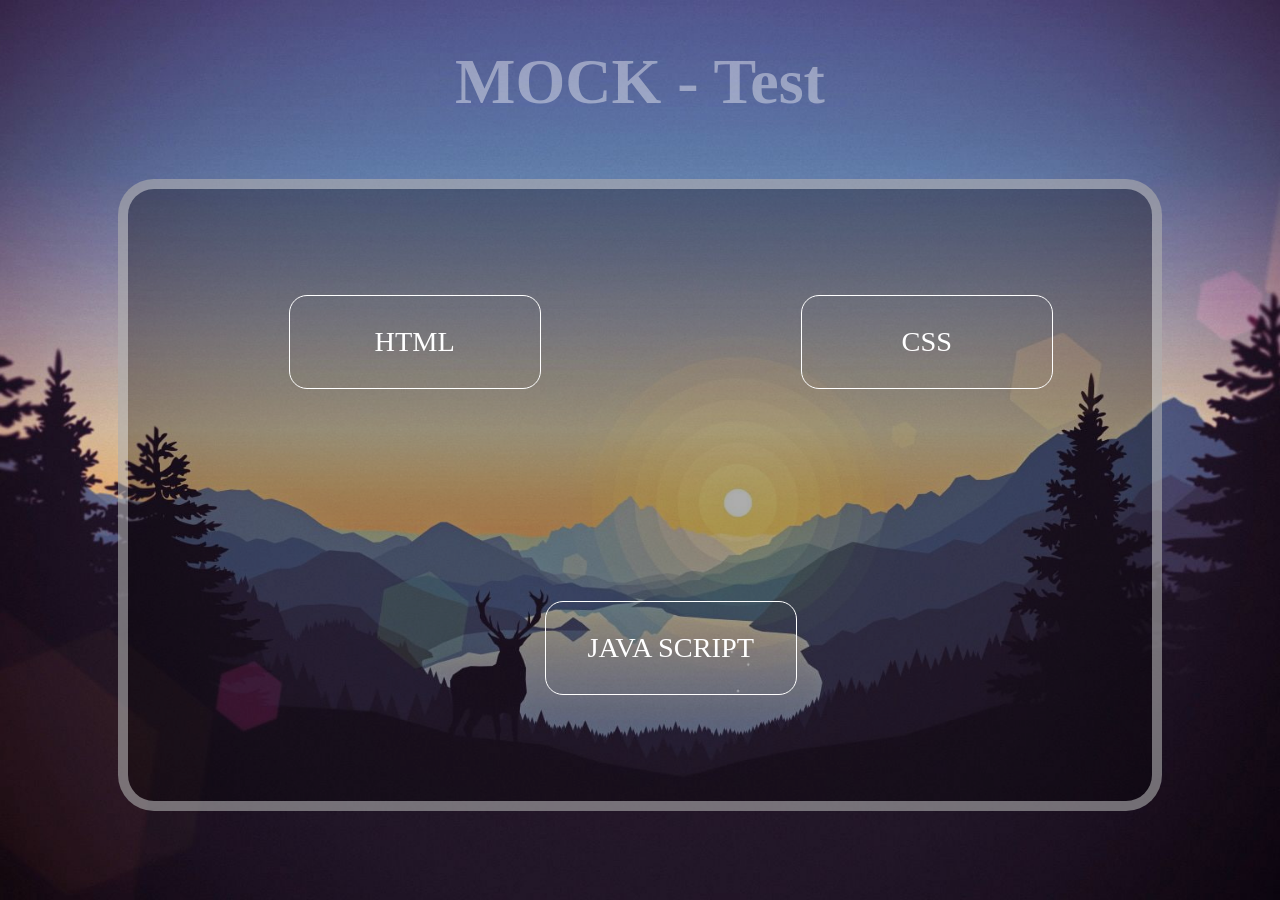
<file: index.html>
<!DOCTYPE html>
<html lang="en">
    <head>
        <title></title>
        <meta charset="UTF-8">
        <meta name="viewport" content="width=device-width, initial-scale=1">
        <link href="./olevel/src/index.css" rel="stylesheet">
    </head>
    <body>
        <h1 class="heading">MOCK - Test</h1>
        <main class="main">
            <a href="./olevel/html.html">HTML</a>
            <a href="./olevel/css.html">CSS</a>
            <a href="./olevel/java_script.html">JAVA SCRIPT</a>
        </main>
        
    
    </body>
    <!-- ./src/index.js -->
    <script src="./olevel/src/index.js"></script>
    <!-- <script src="./olevel/src/index_STYLE.js"></script> -->
    

</html>
</file>
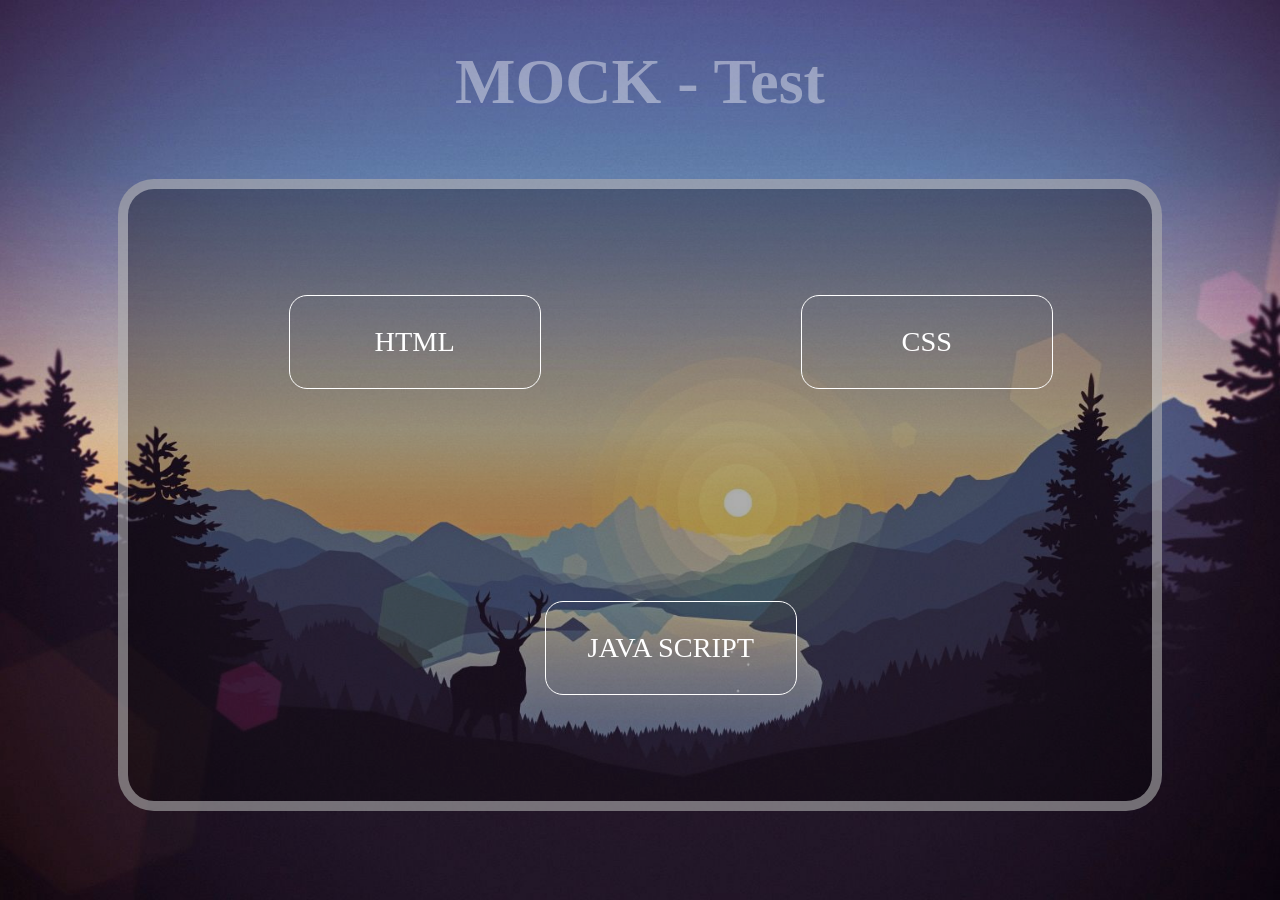
<file: olevel/index.html>
<!DOCTYPE html>
<html lang="en">
    <head>
        <title></title>
        <meta charset="UTF-8">
        <meta name="viewport" content="width=device-width, initial-scale=1">
        <link href="src/index.css" rel="stylesheet">
    </head>
    <body>
        <h1 class="heading">MOCK - Test</h1>
        <main class="main">
            <a href="html.html">HTML</a>
            <a href="css.html">CSS</a>
            <a href="java_script.html">JAVA SCRIPT</a>
        </main>
        
    
    </body>
    <script src="./src/index.js"></script>
    <script src="./src/index_STYLE.js"></script>
    

</html>
</file>
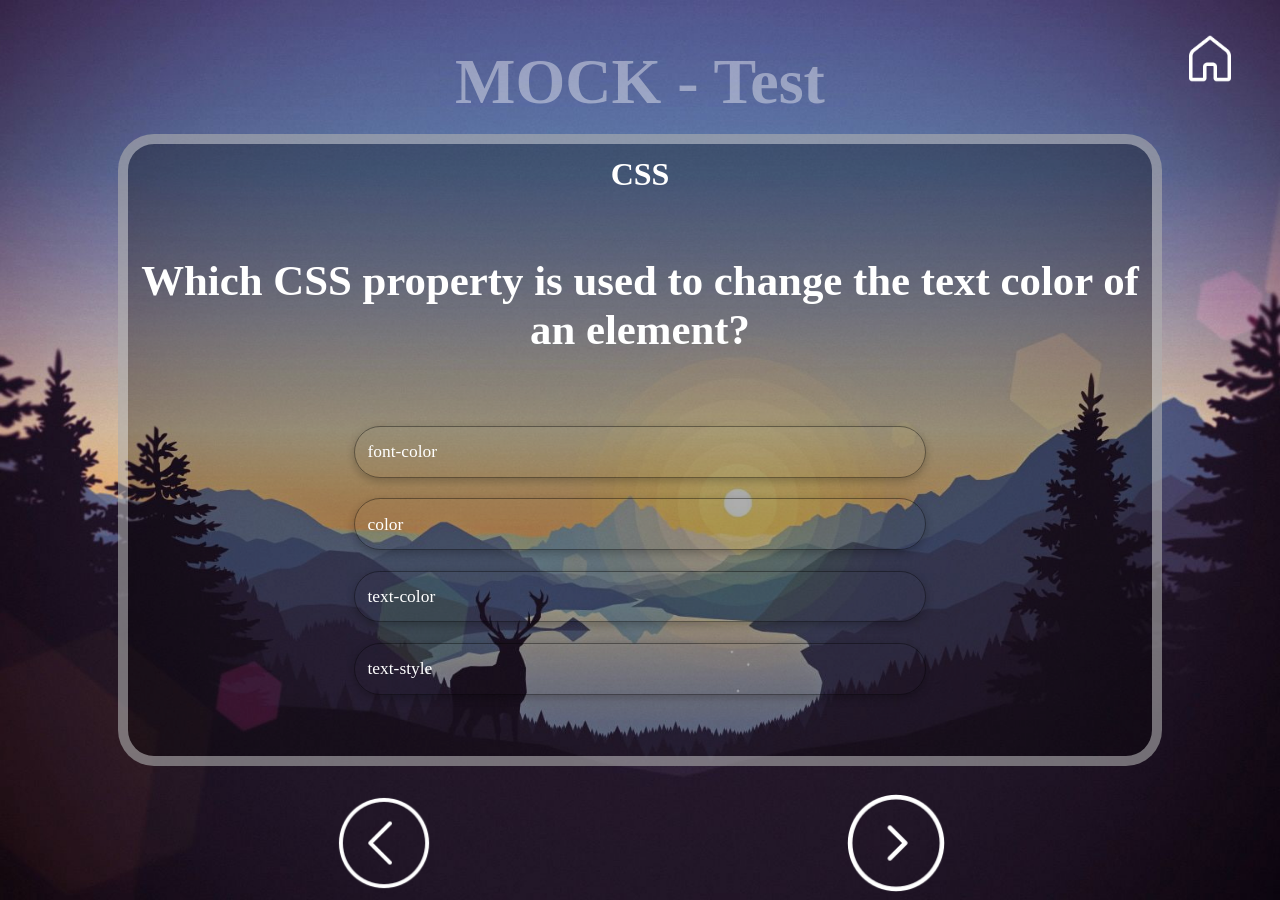
<file: olevel/css.html>
<!DOCTYPE html>
<html lang="en">
    <head>
        <title>css_test</title>
        <meta charset="UTF-8">
        <meta name="viewport" content="width=device-width, initial-scale=1">
        <link href="src/style.css" rel="stylesheet">
    </head>
    <body>
        <a href="../index.html" class="home">HOME</a>
        <h1 class="heading">MOCK - Test</h1>
        <main class="main">
            <h1 class="testName"> CSS </h1>
            <!-- <div class="question">
                <h1>What does HTML stand for?</h1>
                <div class="ques">Hyper Text Markup Language</div>
                <div class="ques">Hyperlinks and Text Markup Language</div>
                <div class="ques">Home Tool Markup Language</div>
                <div class="ques">Hyper Transfer Markup Language</div>
            </div> -->
        </main>
        <div class="buttons">
            <button class="btn btn_prev">Prev</button>
            <button class="btn btn_next">Next</button>
        </div>
        <div class="result"></div>
        <div class="answers">Answer's</div>
    </body>
    <script src="./src/css.js"></script>
    

</html>
</file>
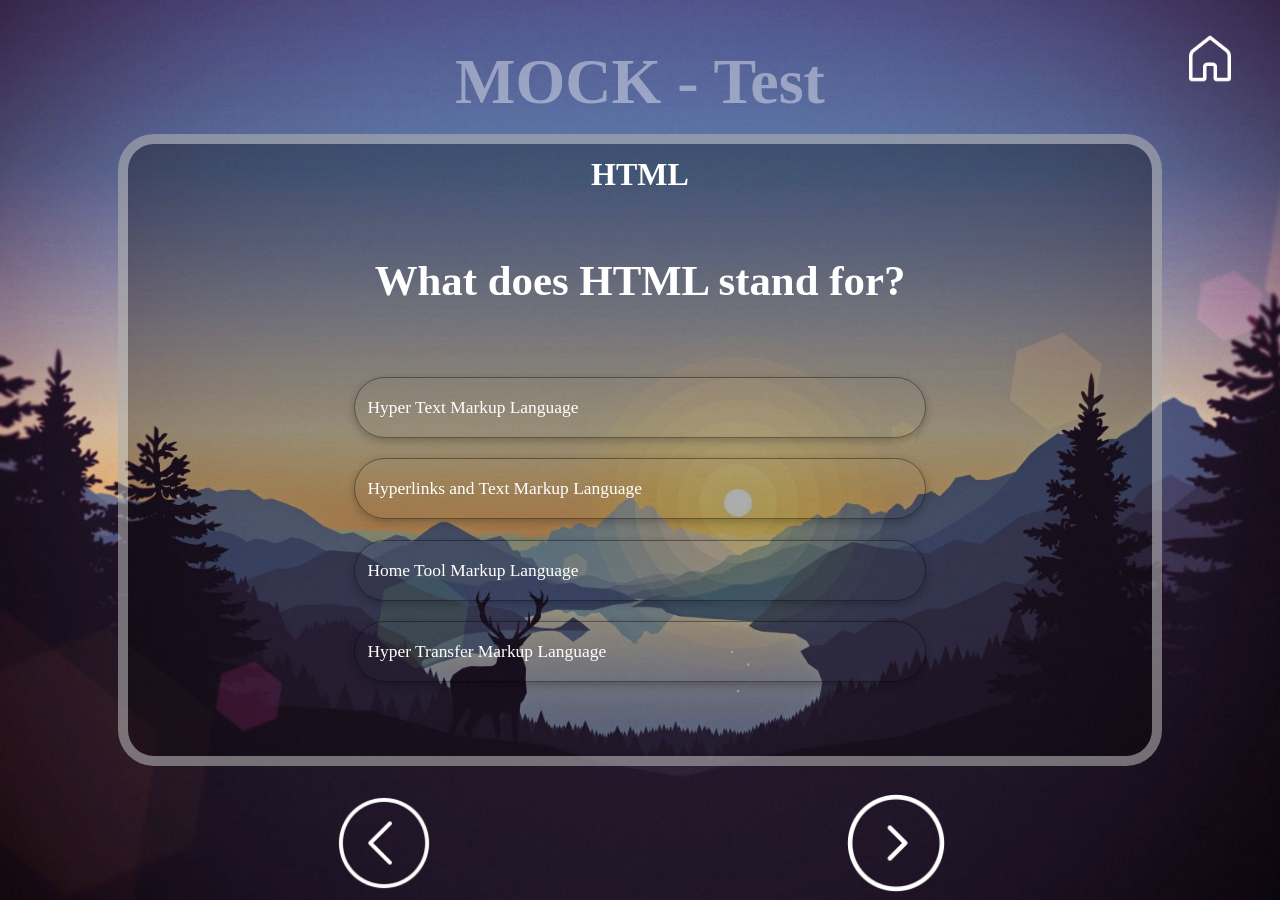
<file: olevel/html.html>
<!DOCTYPE html>
<html lang="en">
    <head>
        <title>html_test</title>
        <meta charset="UTF-8">
        <meta name="viewport" content="width=device-width, initial-scale=1">
        <link href="src/style.css" rel="stylesheet">
    </head>
    <body>
        <a href="../index.html" class="home"></a>
        <h1 class="heading">MOCK - Test</h1>
        <main class="main">
            <h1 class="testName"> HTML </h1>
            <!-- <div class="question">
                <h1>What does HTML stand for?</h1>
                <div class="ques">Hyper Text Markup Language</div>
                <div class="ques">Hyperlinks and Text Markup Language</div>
                <div class="ques">Home Tool Markup Language</div>
                <div class="ques">Hyper Transfer Markup Language</div>
            </div> -->
        </main>
        <div class="buttons">
            <button class="btn btn_prev">Prev</button>
            <button class="btn btn_next">Next</button>
        </div>
        <div class="result"></div>
        <div class="answers">Answer's</div>
    </body>
    <script src="./src/html.js"></script>
    

</html>
</file>
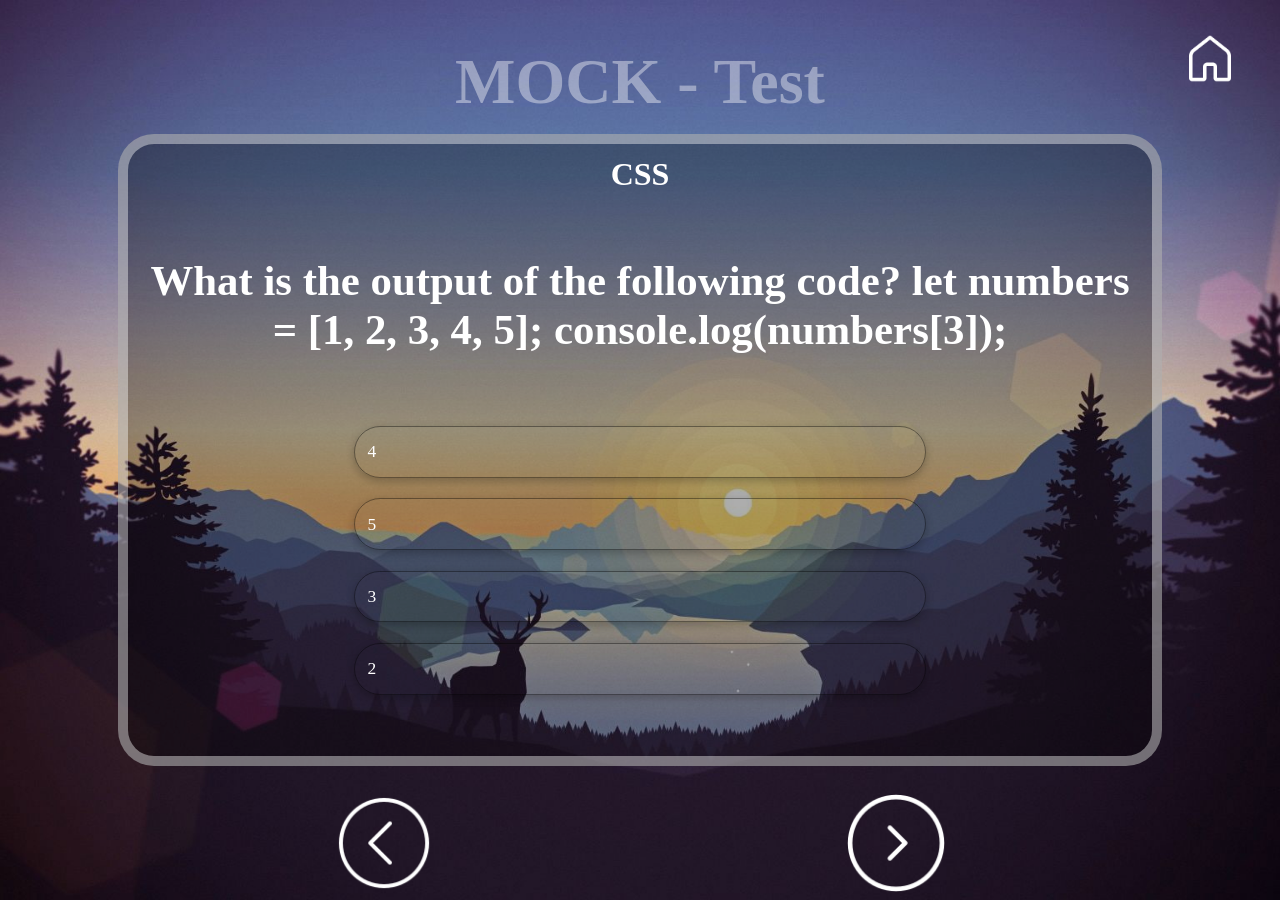
<file: olevel/java_script.html>
<!DOCTYPE html>
<html lang="en">
    <head>
        <title>java_script_test</title>
        <meta charset="UTF-8">
        <meta name="viewport" content="width=device-width, initial-scale=1">
        <link href="src/style.css" rel="stylesheet">
    </head>
    <body>
        <a href="../index.html" class="home">HOME</a>
        <h1 class="heading">MOCK - Test</h1>
        <main class="main">
            <h1 class="testName"> CSS </h1>
            <!-- <div class="question">
                <h1>What does HTML stand for?</h1>
                <div class="ques">Hyper Text Markup Language</div>
                <div class="ques">Hyperlinks and Text Markup Language</div>
                <div class="ques">Home Tool Markup Language</div>
                <div class="ques">Hyper Transfer Markup Language</div>
            </div> -->
        </main>
        <div class="buttons">
            <button class="btn btn_prev">Prev</button>
            <button class="btn btn_next">Next</button>
        </div>
        <div class="result"></div>
        <div class="answers">Answer's</div>
    </body>
    <script src="./src/java_script.js"></script>
    

</html>
</file>
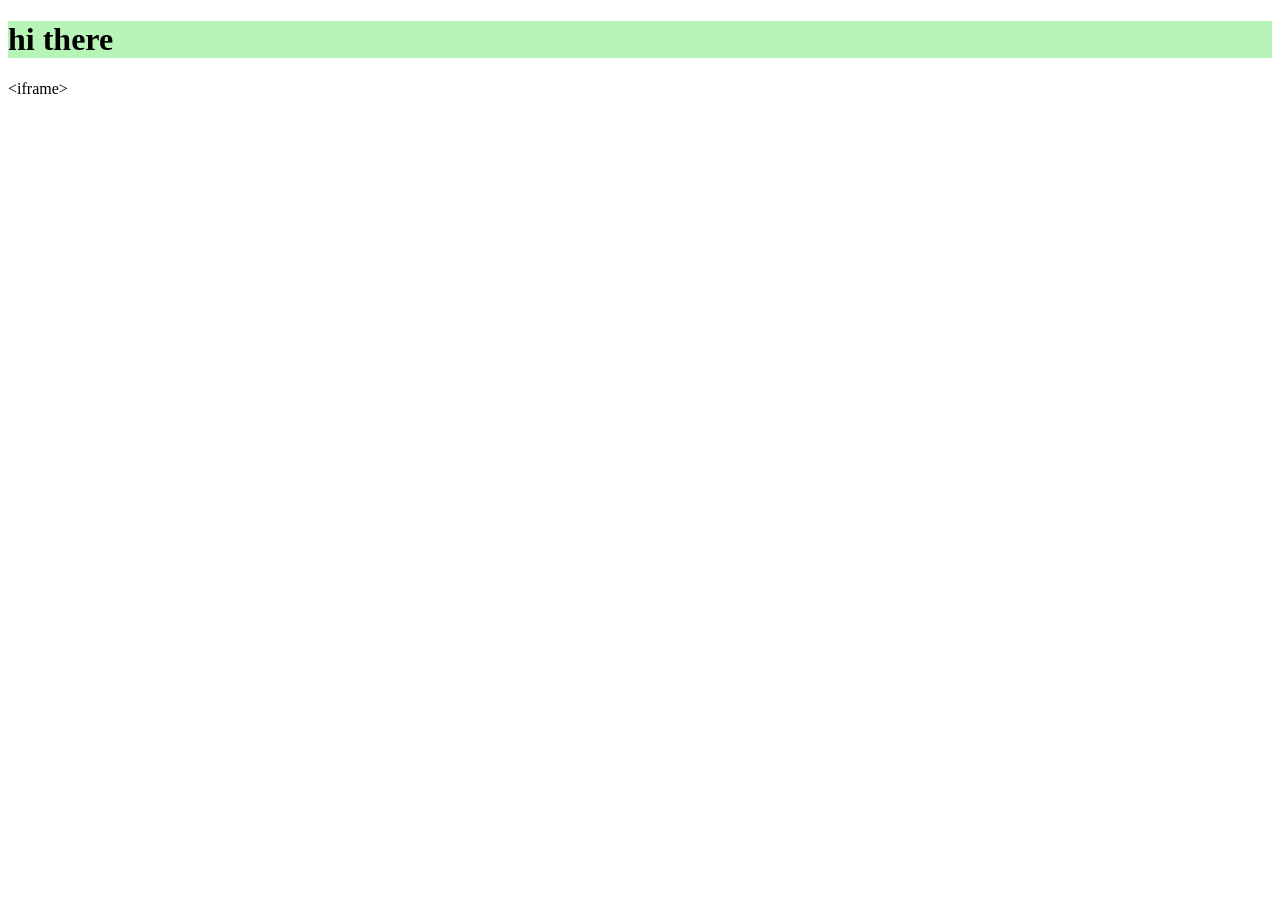
<file: olevel/test.html>
<!DOCTYPE html>
<html lang="en">
<head>
    <meta charset="UTF-8">
    <meta name="viewport" content="width=device-width, initial-scale=1.0">
    <title>Document</title>
</head>
<body>
    <h1 style="background: rgba(144, 238, 144, 0.644);">hi there</h1>
</body>
<script>
    let html = [{
        question: "Which tag is used to define an inline frame?",
        options: {
            a: "<iframe>",
            b: "<frame>",
            c: "<if>",
            d: "<inlineframe>"
        },
        answer: "a"
    },
    {
        question: "Which HTML attribute specifies an alternate text for an image, if the image cannot be displayed?",
        options: {
            a: "src",
            b: "alt",
            c: "title",
            d: "href"
        },
        answer: "b"
    },
    {
        question: "What is the correct HTML for creating a hyperlink?",
        options: {
            a: "<a href='http://www.example.com'>\nExample</a>",
            b: "<a name='http://www.example.com'>\nExample</a>",
            c: "<a src='http://www.example.com'>\nExample</a>",
            d: "<hyperlink>http://www.example.com\n</hyperlink>"
        },
        answer: "a"
    }
];
    let text = eval(new String("<h1>visz</h1>"))
    console.log("<h1>visz</h1>");
    
    let v = eval("html[0].options."+String.fromCharCode(97))
    let div = document.createElement("div")
    div.innerText = v

    let body = document.querySelector("body")
    body.appendChild(div)
    // document.write(v)

</script>
</html>
</file>
<file: olevel/src/index.css>
*{
    margin:0;
    padding:0;
}
body{
    display:flex;
    justify-content: center;
    align-items: center;
    background-repeat: no-repeat;
    background-size: cover;
    background-position: center;
    width:100vw;
    height:100vh;
    background-image: url("../assets/morning.jpg");
    cursor: url("../assets/stick.png"),auto;

}  
.heading{
    color: rgba(255, 255, 255, 0.404);
    position: absolute;
    font-size: 5vw;
    top: 5vh;
    font-family: "Ink Free";
    transition: 0.7s;
    text-shadow: none;
    cursor: pointer;
}
.heading:hover{
    color: white;
    font-size: 5.5vw;
    text-shadow: 4px 3px 4px rgba(0, 0, 0, 0.96);
}
.main{
    width: 80%;
    height: 68%;
    margin-top: 7%;
    background: rgba(0, 0, 0, 0.322);
    display: flex;
    justify-content: space-around;
    align-content: space-around;
    cursor: url("../assets/stick.png"),auto;
    flex-wrap: wrap;
    border: 10px solid rgba(255, 255, 255, 0.411);
    border-radius: calc(2vh + 2vh);
    a{
        position: relative;
        min-width: 250px;
        max-width: 385px;
        height:15%;
        color: white;
        text-decoration: none;
        background: transparent;
        font-family: "Orbitron";
        font-size: calc(1.3vw + 1.3vh);
        border-radius: calc(1vh + 1vh);
        border: 1px solid white;
        transition: 0.4s;
        margin-left: 10%;
        margin-right: 4%;
        display: flex;
        justify-content: center;
        align-items: center;
    }
    a:hover{
        min-width: 270px;
        max-width: 385px;
        height:17%;
        backdrop-filter: blur(5px);
        border: 1px solid transparent;
        box-shadow: rgba(0, 0, 0, 0.35) 0px 5px 15px;
        cursor: url("../assets/stick.png"),30px 30px;
            
    }
}
@media (max-width: 1090px) {
    .main{
        a{
            margin-left: 4%;
            margin-right: 4%;

            }
        }
}
</file>
<file: olevel/src/style.css>
*{
    margin:0;
    padding:0;
    transition: 0.5s;
}
*::-webkit-scrollbar {
    display: none;
  }
body{
    display:flex;
    justify-content: center;
    align-items: center;
    flex-direction: column;
    background-repeat: no-repeat;
    background-size: cover;
    background-position: center;
    width:100vw;
    height:100vh;
    background-image: url("../assets/morning.jpg");
    overflow-x: hidden;
    transition: 0.5s;

}  
.home{
    width: 30px;
    height: 30px;
    text-decoration: none;
    display: flex;
    align-items: center;
    justify-content: center;
    background-image: url("../assets/home1.png");
    background-size: 100% 100%;
    background-repeat: no-repeat;
    background-position: center;
    padding: 1%;

    border: 4px solid rgba(255, 255, 255, 0);
    border-radius: calc(0.5vh + 0.5vw);
    font-size:  calc(1.8vw + 2.2vh);
    position: fixed;
    top: 3%;
    right: 3%;
    font-family: "Kalam";
    color: transparent;
    z-index: 1;

}
.heading{
    color: rgba(255, 255, 255, 0.404);
    position: absolute;
    font-size: 5vw;
    top: 5vh;
    font-family: "Ink Free";
    transition: 0.7s;
    text-shadow: none;
    cursor: pointer;
}
.heading:hover{
    color: white;
    font-size: 5.5vw;
    text-shadow: 4px 3px 4px rgba(0, 0, 0, 0.96);
}
.main{
    width: 80%;
    height: 68%;
    margin-top: 5%;
    margin-bottom: 5%;
    background: rgba(0, 0, 0, 0.322);
    display: flex;
    
    align-items: center;
    flex-direction: column;
    position: absolute;
    border: 10px solid rgba(255, 255, 255, 0.411);
    border-radius: calc(2vh + 2vh);
    .testName{
        color: white;
        width: 100%;
        height: 10%;
        background: transparent;
        display: flex;
        justify-content: center;
        align-items: center;
        font-family: "Kalam";
        margin-bottom: 2%;
    }
    .question{
        width: 100%;
        height: 80%;
        background: transparent;
        display: flex;
        /* justify-content: center; */
        align-items: center;
        flex-direction: column;
        h1{
            font-family: "Kalam";
            margin-bottom: 7%;
            margin-top: 3%;
            color: white;
            font-size: calc(1.8vw + 2.2vh);
            padding-left: 1vw;
            padding-right: 1vw;
            text-align: center;
        }
        .ques{
            font-family: "Kalam";
            width: 54%;
            height: 10%;
            margin-bottom: 2%;
            color: white;
            display: flex;
            align-items: center;
            justify-content: flex-start;
            
            font-size: calc(0.8vw + 0.8vh);
            padding: 5px;
            border: 1px solid rgba(0, 0, 0, 0.397);
            border-radius: calc(2vh + 2vh);
            padding-left: 1vw;
            box-shadow: rgba(0, 0, 0, 0.24) 0px 3px 8px;
            transition: 0.2s;
            position: relative;
            background: transparent;
            
        }
        .ques:hover{
            width: 55%;
            height: 16%;
            margin-bottom: 0.8%;
            font-size: calc(1.3vw + 1.3vh);
            border: 1px solid rgba(255, 255, 255, 0.404);
            box-shadow: rgba(0, 0, 0, 0.35) 0px 5px 15px;
            /* background: rgba(255, 255, 255, 0.274); */
            backdrop-filter: blur(5px);
            
        }
    }
}
.buttons{
    position: absolute;
    bottom: 1vh;
    width: 80%;
    height: 8%;
    background: transparent;
    display: flex;
    justify-content: space-around;
    margin-bottom: 2%;
    .btn_prev{
        background-image: url("../assets/previous.png");
    }
    .btn_next{
        background-image: url("../assets/next.png");
    }
    .btn{
        width: 100px;
        height: 100px;
        color: transparent;
        font-family: "Orbitron";
        font-size: calc(1.3vw + 1.3vh);
        border-radius: 50%;
        border: 1px solid transparent;
        transition: 0.5s;
        background-color: transparent;
        background-size: 100% 100%;
        background-repeat: no-repeat;
        background-position: center;
    }
    .btn:hover{
        width: 120px;
        height: 120px;
        /* background: rgba(255, 255, 255, 0.068); */
        /* font-size: calc(1.3vw + 1.3vh); */
        box-shadow: rgba(0, 0, 0, 0.35) 0px 5px 15px;
        border: 1px solid rgba(0, 0, 0, 0.363);
        backdrop-filter: blur(10px);
    }
}
.result{
    position: absolute;
    display: flex;
    justify-content: center;
    align-items: center;
    font-size: calc(10vh + 10vw);
    font-family: "Orbitron";
    color: white;
    width: 100%;
    margin-left: 0%;
    top: 0;
    height: 100%;
    background: rgba(0, 0, 0, 0.158);
    backdrop-filter: blur(5px);
    display: none;
}
.answers{
    width: 10%;
    height: 3%;
    color: white;
    position: absolute;
    bottom: 0;
    left: 0;
    display: flex;
    justify-content: center;
    align-items: center;
    padding: 1%;
    background: transparent;
    font-family: "Orbitron";
    font-size: calc(.7vw + .8vh);
    border-radius: calc(1vh + 1vh);
    border: 1px solid white;
    transition: 0.5s;
    display: none;
}
.answers:hover{
    width: 11%;
    height: 4%;
    background: rgba(255, 255, 255, 0.068);
    /* font-size: calc(1.3vw + 1.3vh); */
    box-shadow: rgba(0, 0, 0, 0.35) 0px 5px 15px;
    border: 1px solid rgba(0, 0, 0, 0.363);
    backdrop-filter: blur(5px);
}
.minAnswers{
    top: 78%;
    width: 100%;
    position: absolute;
    flex-direction: column;
    background-image: url("../assets/peakpx\ \(13\).jpg");
    background-size: cover;
    border-top: 5px solid rgba(255, 255, 255, 0.144);
    .question{
        backdrop-filter: blur(10px);
        border-radius: calc(.5vh + .5vw);
        border: 4px solid rgba(255, 255, 255, 0.082);
        box-shadow: rgba(50, 50, 93, 0.25) 0px 30px 60px -12px inset, rgba(0, 0, 0, 0.3) 0px 18px 36px -18px inset;
        margin: 3%;
        color: white;
        padding: 2%;
        h1{
            font-size: calc(2vh + 2vw);
        }
        .ques{
            padding-left: 2%;
            font-size: calc(1.5vh + 1.5vw);
        }
    }
}
@media (max-width: 1090px) {
    .main{
        margin-top: 0%;
        margin-bottom: 4%;
        height: 60%;
        border: 5px solid rgba(255, 255, 255, 0.411);
        border-radius: calc(1.5vh + 1.5vh);

        .testName{
            margin-bottom: 17%;
        }
        .question{
            .ques{
                width: 75%;
                font-size: calc(1.2vw + 1.2vh);
                padding-left: 3%;
            }
            .ques:hover{
                width: 77%;
                height: 13%;
                padding: 3%;
            }
        }

    }
    .answers{
        border-radius: calc(0.5vh + 0.5vw);
        top: 95%;
        left: 2%;
    }
    .minAnswers{
        top: 106%;
        .question{
            backdrop-filter: blur(5px);
            box-shadow: rgba(50, 50, 93, 0.25) 0px 2px 5px -1px, rgba(0, 0, 0, 0.3) 0px 1px 3px -1px;
            margin: 3%;
            color: white;
            padding: 2%;
            h1{
                font-size: calc(1.5vh + 1.5vw);
            }
            .ques{
                padding-left: 2%;
            }
        }
    }
    .home{
        width: 30px;
        height: 30px;
        font-size: medium;
        border: 2px solid rgba(255, 255, 255, 0);
    }
    .buttons{
        margin-bottom: 5%;
       
        .btn{
            width: 50px;
            height: 50px;
            border: 1px solid transparent;
            color: transparent;
            border-radius: 50%;
        }
        .btn:hover{
            width: 60px;
            height: 60px;
            margin-bottom: 3%;
            box-shadow: rgba(0, 0, 0, 0.35) 0px 5px 15px;
        }
    }
}
</file>
